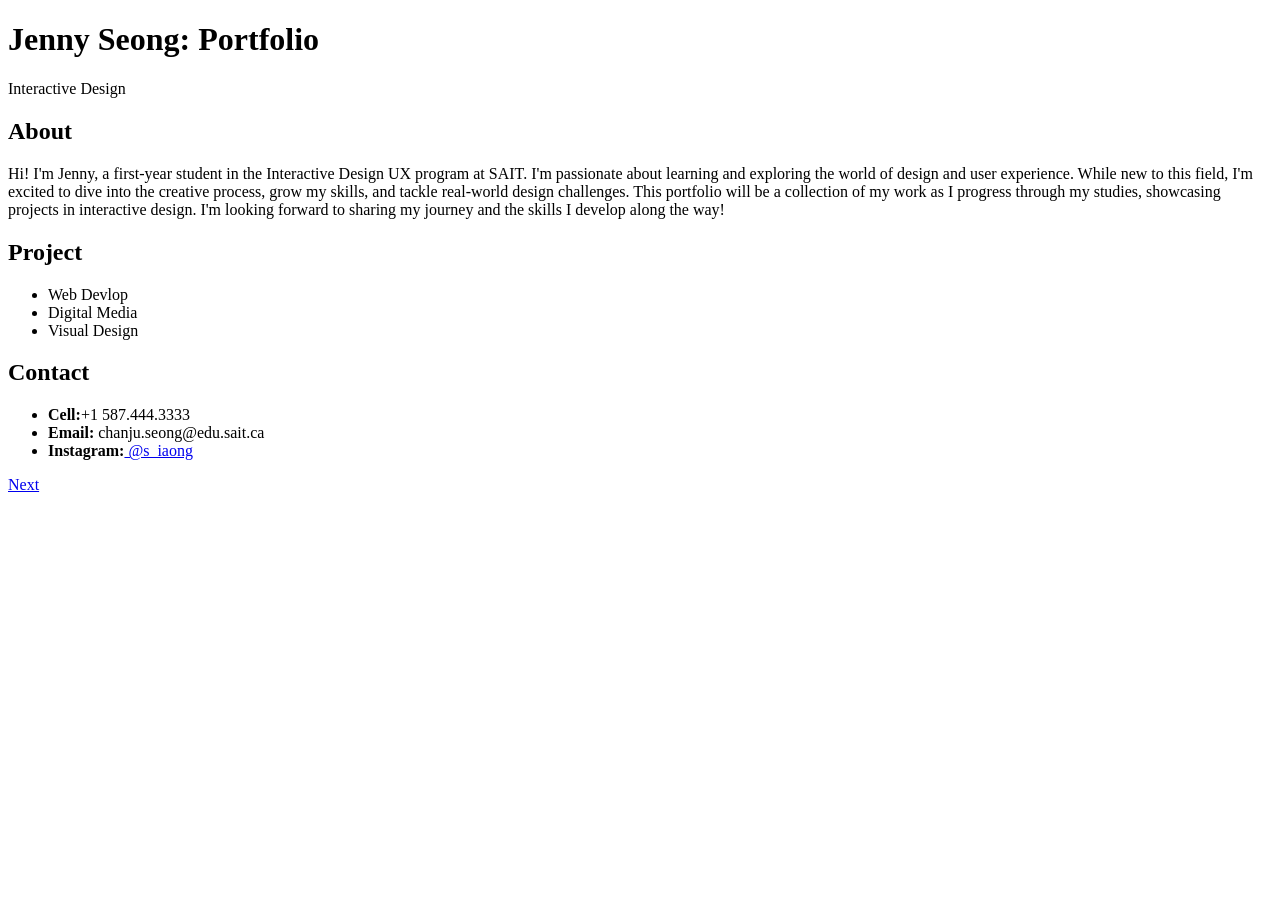
<file: index.html>
<!DOCTYPE html>
<html lang="en">
<head>
    <meta charset="UTF-8">
    <meta name="viewport" content="width=device-width, initial-scale=1.0">
    <title>Jenny Seong: Portfolio</title>
</head>
<!--This is the header section where the main title will go. The screen-->
<body>
    <header>
        <h1>Jenny Seong: Portfolio</h1>
        <section>Interactive Design
            <h2>About</h2>
            <P> Hi! I'm Jenny, a first-year student in the Interactive Design UX program at SAIT. I'm passionate about learning and exploring the world of design and user experience. While new to this field, I'm excited to dive into the creative process, grow my skills, and tackle real-world design challenges. This portfolio will be a collection of my work as I progress through my studies, showcasing projects in interactive design. I'm looking forward to sharing my journey and the skills I develop along the way! </P>
            <h2>Project</h2>
            <ul>
                <li>Web Devlop</li>
                <li>Digital Media</li>
                <li>Visual Design</li>
            </ul>
            <h2>Contact</h2>
            <ul> 
                <li><strong>Cell:</strong>+1 587.444.3333</li>
                <li><strong>Email:</strong> chanju.seong@edu.sait.ca</li>
                <li><strong>Instagram:</strong><a href="https://www.instagram.com/s_iaong/" target="_blank"> @s_iaong</a></li>
            </ul>
        </section>
    </header>
    <!--Link to page2.html-->
    <footer>
        <p><a href="page2.html">Next</a></p>
    </footer>
</body>
</html>
</file>
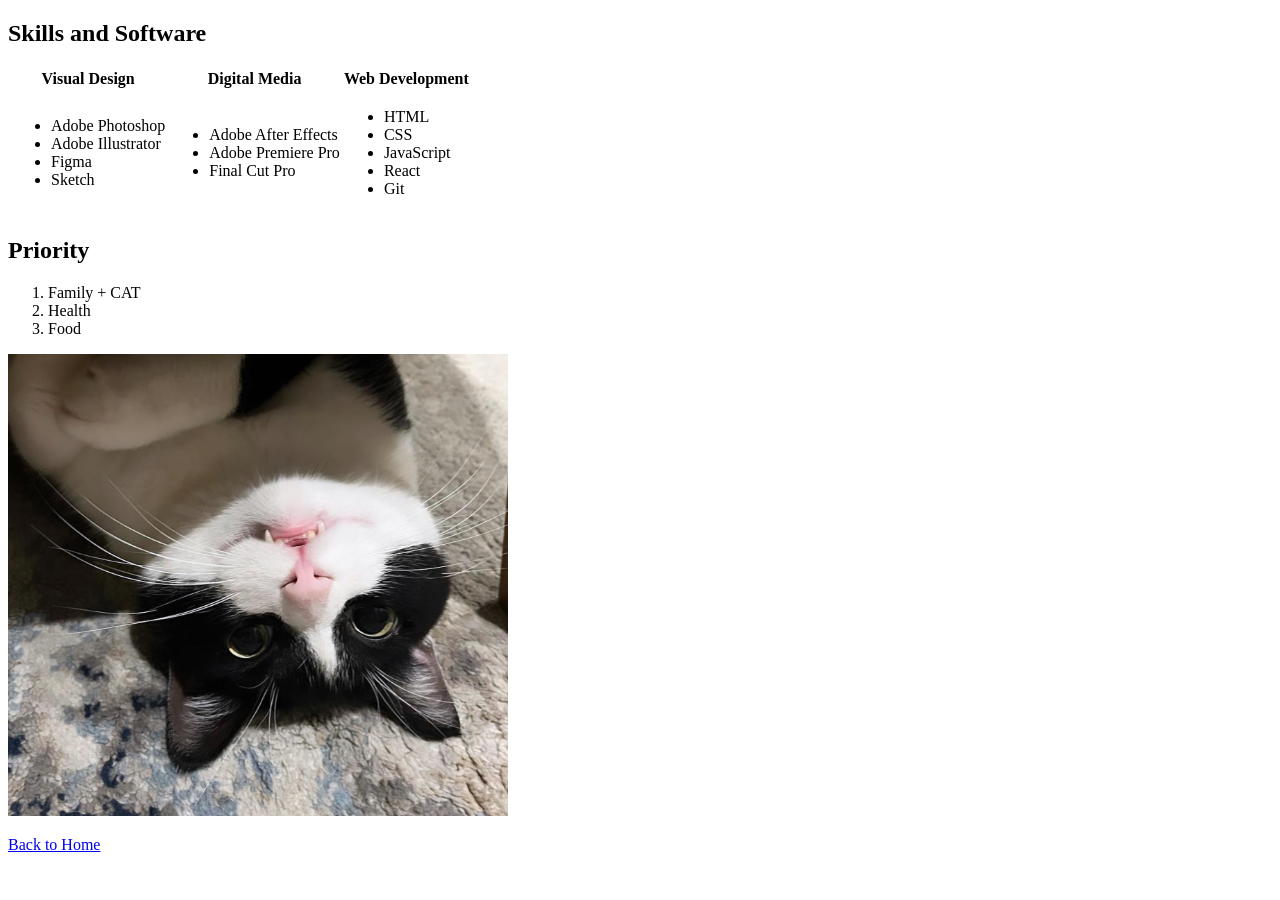
<file: page2.html>
<!DOCTYPE html>
<html lang="en">
<head>
    <meta charset="UTF-8">
    <meta name="viewport" content="width=device-width, initial-scale=1.0">
    <title>My Portfolio</title>
</head>
<body>
    <h2>Skills and Software</h2>
    <table> 
        <thead>
            <tr>
                <th>Visual Design</th>
                <th>Digital Media</th>
                <th>Web Development</th>
            </tr>
        </thead>
        <tbody>
            <tr>
                <td>
                    <ul>
                        <li>Adobe Photoshop</li>
                        <li>Adobe Illustrator</li>
                        <li>Figma</li>
                        <li>Sketch</li>
                    </ul>
                </td>
                <td>
                    <ul>
                        <li>Adobe After Effects</li>
                        <li>Adobe Premiere Pro</li>
                        <li>Final Cut Pro</li>
                    </ul>
                </td>
                <td>
                    <ul>
                        <li>HTML</li>
                        <li>CSS</li>
                        <li>JavaScript</li>
                        <li>React</li>
                        <li>Git</li>
                    </ul>
                </td>
            </tr>
        </tbody>
    </table>

    <h2>Priority</h2>
    <ol>
        <li>Family + CAT</li>
        <li>Health</li>
        <li>Food</li>
    </ol>

    <img src="cat pic.png" alt="My cat Leo, lying on his back, looking towards the camera" width="500">
    <footer>
        <p><a href="index.html">Back to Home</a></p>
    </footer>
</body>
</html>
</file>
